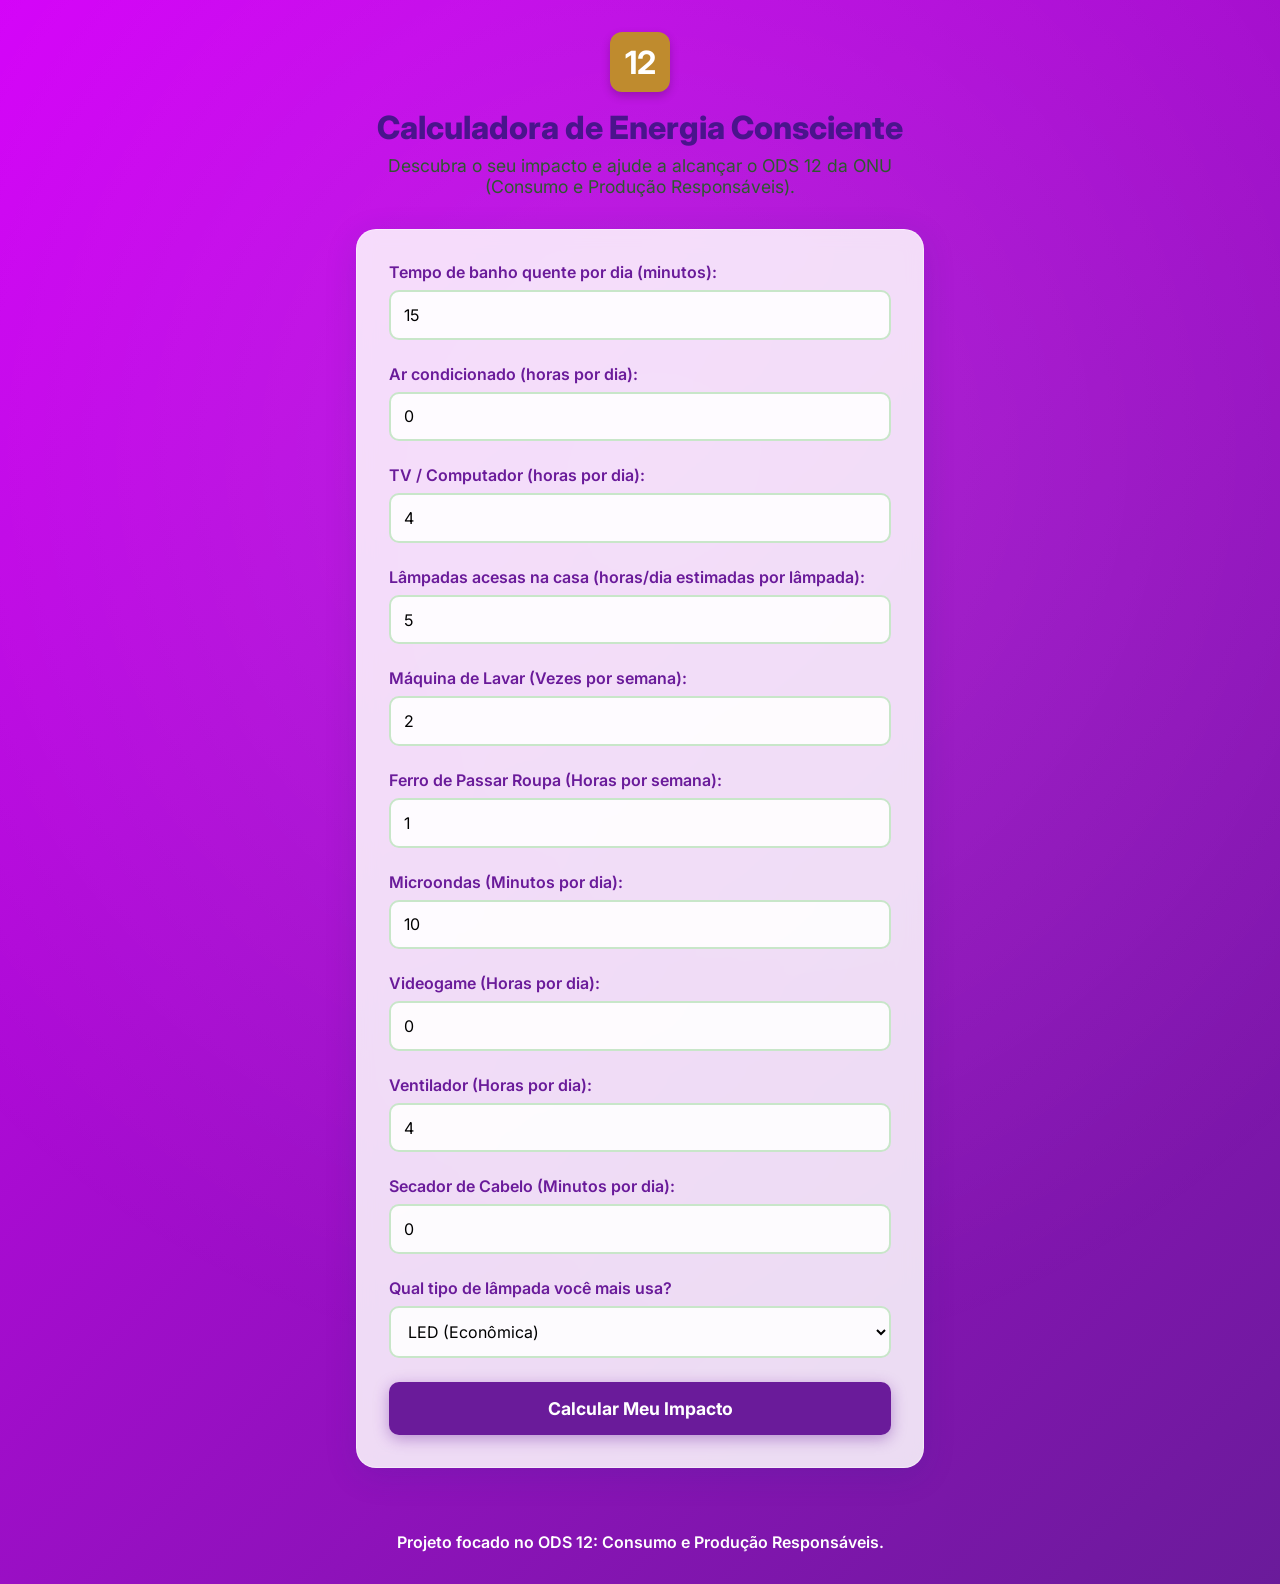
<file: index.html>
<!DOCTYPE html>
<html lang="pt-BR">
<head>
    <meta charset="UTF-8">
    <meta name="viewport" content="width=device-width, initial-scale=1.0">
    <title>ODS 12 - Calculadora de Consumo de Energia</title>
    <link rel="stylesheet" href="style.css">
    <link href="https://fonts.googleapis.com/css2?family=Inter:wght@300;400;600;700&display=swap" rel="stylesheet">
</head>
<body>
    <div class="background-animation"></div>
    
    <main class="container">
        <header>
            <div class="logo-ods">12</div>
            <h1>Calculadora de Energia Consciente</h1>
            <p>Descubra o seu impacto e ajude a alcançar o ODS 12 da ONU (Consumo e Produção Responsáveis).</p>
        </header>

        <section id="calculator-section" class="card glass">
            <form id="energy-form">
                <div class="form-group">
                    <label for="shower">Tempo de banho quente por dia (minutos):</label>
                    <input type="number" id="shower" min="0" value="15" required>
                </div>
                
                <div class="form-group">
                    <label for="ac">Ar condicionado (horas por dia):</label>
                    <input type="number" id="ac" min="0" value="0" required>
                </div>

                <div class="form-group">
                    <label for="electronics">TV / Computador (horas por dia):</label>
                    <input type="number" id="electronics" min="0" value="4" required>
                </div>

                <div class="form-group">
                    <label for="lights">Lâmpadas acesas na casa (horas/dia estimadas por lâmpada):</label>
                    <input type="number" id="lights" min="0" value="5" required>
                </div>
                
                <div class="form-group">
                    <label for="washing-machine">Máquina de Lavar (Vezes por semana):</label>
                    <input type="number" id="washing-machine" min="0" value="2" required>
                </div>

                <div class="form-group">
                    <label for="iron">Ferro de Passar Roupa (Horas por semana):</label>
                    <input type="number" id="iron" min="0" value="1" required>
                </div>

                <div class="form-group">
                    <label for="microwave">Microondas (Minutos por dia):</label>
                    <input type="number" id="microwave" min="0" value="10" required>
                </div>

                <div class="form-group">
                    <label for="videogame">Videogame (Horas por dia):</label>
                    <input type="number" id="videogame" min="0" value="0" required>
                </div>

                <div class="form-group">
                    <label for="fan">Ventilador (Horas por dia):</label>
                    <input type="number" id="fan" min="0" value="4" required>
                </div>

                <div class="form-group">
                    <label for="hairdryer">Secador de Cabelo (Minutos por dia):</label>
                    <input type="number" id="hairdryer" min="0" value="0" required>
                </div>

                <div class="form-group">
                    <label for="light-type">Qual tipo de lâmpada você mais usa?</label>
                    <select id="light-type">
                        <option value="led">LED (Econômica)</option>
                        <option value="fluorescent">Fluorescente</option>
                        <option value="incandescent">Incandescente (Antiga)</option>
                    </select>
                </div>

                <button type="submit" class="btn-primary">Calcular Meu Impacto</button>
            </form>
        </section>

        <section id="result-section" class="card glass hidden">
            <h2>Seu Resultado Mensal</h2>
            <div class="score-display">
                <span id="kwh-result">0</span> <small>kWh/mês</small>
            </div>
            
            <div class="status-box" id="status-box">
                <h3 id="status-title">Status: ...</h3>
                <p id="status-message">Mensagem...</p>
            </div>

            <div class="tips">
                <h3>💡 Dicas ODS 12 para você:</h3>
                <ul id="tips-list">
                    <!-- Tips will be injected via JS -->
                </ul>
            </div>

            <button type="button" id="recalculate-btn" class="btn-secondary">Recalcular</button>
        </section>
    </main>

    <footer>
        <p>Projeto focado no ODS 12: Consumo e Produção Responsáveis.</p>
    </footer>

    <script src="script.js"></script>
</body>
</html>
</file>
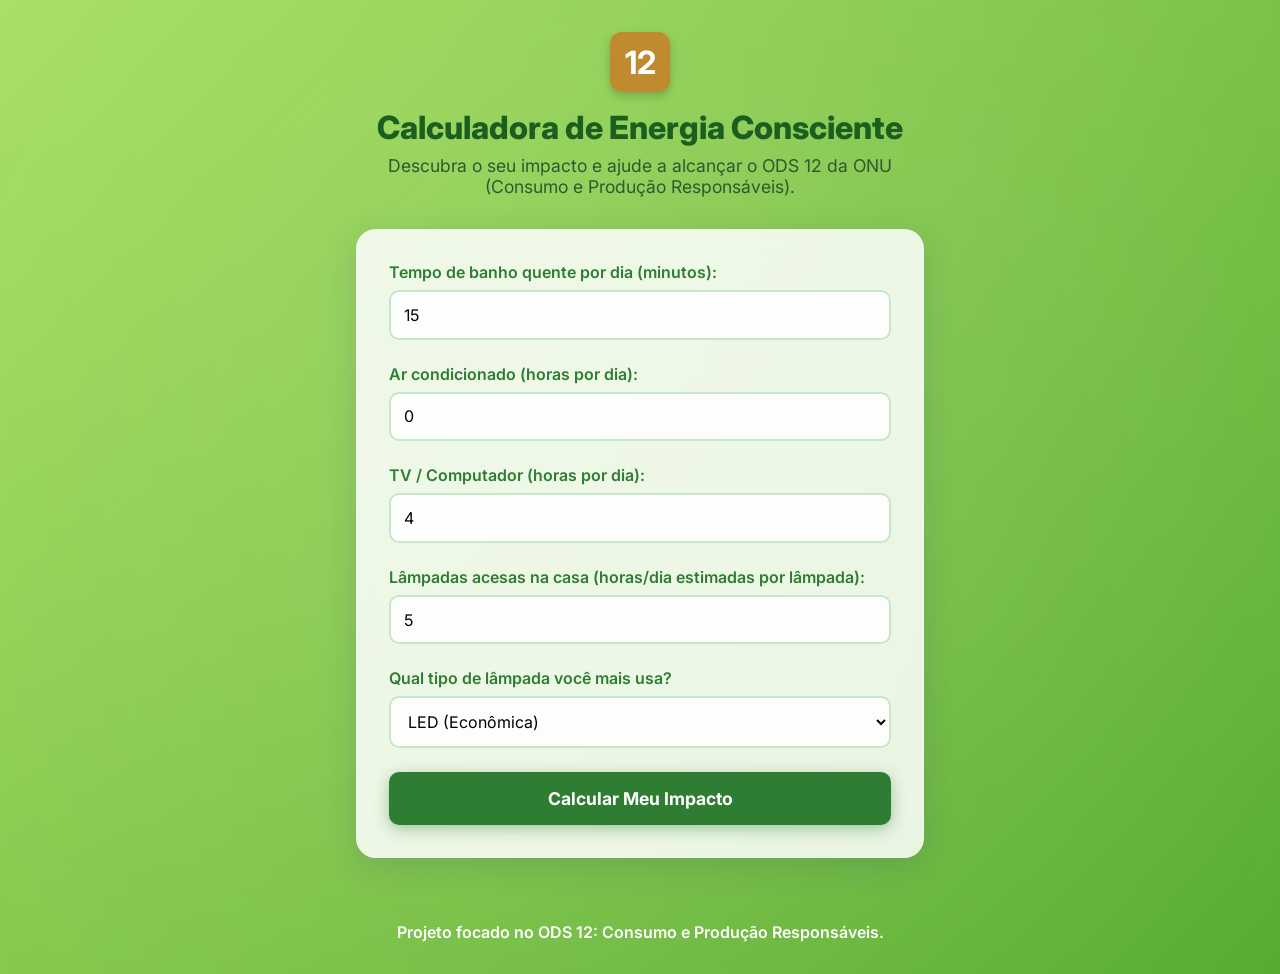
<file: projeto_ods12/index.html>
<!DOCTYPE html>
<html lang="pt-BR">
<head>
    <meta charset="UTF-8">
    <meta name="viewport" content="width=device-width, initial-scale=1.0">
    <title>ODS 12 - Calculadora de Consumo de Energia</title>
    <link rel="stylesheet" href="style.css">
    <link href="https://fonts.googleapis.com/css2?family=Inter:wght@300;400;600;700&display=swap" rel="stylesheet">
</head>
<body>
    <div class="background-animation"></div>
    
    <main class="container">
        <header>
            <div class="logo-ods">12</div>
            <h1>Calculadora de Energia Consciente</h1>
            <p>Descubra o seu impacto e ajude a alcançar o ODS 12 da ONU (Consumo e Produção Responsáveis).</p>
        </header>

        <section id="calculator-section" class="card glass">
            <form id="energy-form">
                <div class="form-group">
                    <label for="shower">Tempo de banho quente por dia (minutos):</label>
                    <input type="number" id="shower" min="0" value="15" required>
                </div>
                
                <div class="form-group">
                    <label for="ac">Ar condicionado (horas por dia):</label>
                    <input type="number" id="ac" min="0" value="0" required>
                </div>

                <div class="form-group">
                    <label for="electronics">TV / Computador (horas por dia):</label>
                    <input type="number" id="electronics" min="0" value="4" required>
                </div>

                <div class="form-group">
                    <label for="lights">Lâmpadas acesas na casa (horas/dia estimadas por lâmpada):</label>
                    <input type="number" id="lights" min="0" value="5" required>
                </div>
                
                <div class="form-group">
                    <label for="light-type">Qual tipo de lâmpada você mais usa?</label>
                    <select id="light-type">
                        <option value="led">LED (Econômica)</option>
                        <option value="fluorescent">Fluorescente</option>
                        <option value="incandescent">Incandescente (Antiga)</option>
                    </select>
                </div>

                <button type="submit" class="btn-primary">Calcular Meu Impacto</button>
            </form>
        </section>

        <section id="result-section" class="card glass hidden">
            <h2>Seu Resultado Mensal</h2>
            <div class="score-display">
                <span id="kwh-result">0</span> <small>kWh/mês</small>
            </div>
            
            <div class="status-box" id="status-box">
                <h3 id="status-title">Status: ...</h3>
                <p id="status-message">Mensagem...</p>
            </div>

            <div class="tips">
                <h3>💡 Dicas ODS 12 para você:</h3>
                <ul id="tips-list">
                    <!-- Tips will be injected via JS -->
                </ul>
            </div>

            <button type="button" id="recalculate-btn" class="btn-secondary">Recalcular</button>
        </section>
    </main>

    <footer>
        <p>Projeto focado no ODS 12: Consumo e Produção Responsáveis.</p>
    </footer>

    <script src="script.js"></script>
</body>
</html>
</file>
<file: style.css>
:root {
    --primary-color: #6a1b9a; /* purple */
    --secondary-color: #8e24aa;
    --accent-color: #ce93d8;
    --text-dark: #4a148c;
    --text-light: #ffffff;
    --bg-gradient: linear-gradient(135deg, #d500f9 0%, #6a1b9a 100%);
    --glass-bg: rgba(255, 255, 255, 0.85);
    --glass-border: rgba(255, 255, 255, 0.4);
    --shadow: 0 8px 32px 0 rgba(31, 38, 135, 0.15);
}

* {
    margin: 0;
    padding: 0;
    box-sizing: border-box;
    font-family: 'Inter', sans-serif;
}

body {
    background: var(--bg-gradient);
    min-height: 100vh;
    color: var(--text-dark);
    display: flex;
    flex-direction: column;
    align-items: center;
    position: relative;
    overflow-x: hidden;
}

/* Subtle background animation */
.background-animation {
    position: fixed;
    top: -50%;
    left: -50%;
    width: 200%;
    height: 200%;
    background: radial-gradient(circle, rgba(255,255,255,0.1) 0%, transparent 60%);
    animation: rotate 30s linear infinite;
    z-index: -1;
}

@keyframes rotate {
    0% { transform: rotate(0deg); }
    100% { transform: rotate(360deg); }
}

.container {
    width: 100%;
    max-width: 600px;
    padding: 2rem 1rem;
    flex-grow: 1;
}

header {
    text-align: center;
    margin-bottom: 2rem;
    animation: fadeInDown 0.8s ease;
}

.logo-ods {
    background-color: #bf8b2e; /* Original color for ODS 12 */
    color: white;
    width: 60px;
    height: 60px;
    margin: 0 auto 1rem;
    display: flex;
    justify-content: center;
    align-items: center;
    font-size: 2rem;
    font-weight: bold;
    border-radius: 12px;
    box-shadow: 0 4px 10px rgba(0,0,0,0.2);
}

header h1 {
    color: var(--text-dark);
    font-weight: 800;
    margin-bottom: 0.5rem;
}

header p {
    color: #2e592f;
    font-size: 1.1rem;
}

.card {
    background: var(--glass-bg);
    border: 1px solid var(--glass-border);
    border-radius: 20px;
    padding: 2rem;
    box-shadow: var(--shadow);
    backdrop-filter: blur(10px);
    transition: all 0.3s ease;
    animation: fadeInUp 0.8s ease;
}

.hidden {
    display: none !important;
}

.form-group {
    margin-bottom: 1.5rem;
}

label {
    display: block;
    margin-bottom: 0.5rem;
    font-weight: 600;
    color: var(--primary-color);
}

input, select {
    width: 100%;
    padding: 0.8rem;
    border: 2px solid #c8e6c9;
    border-radius: 10px;
    font-size: 1rem;
    transition: border-color 0.3s;
    background: rgba(255,255,255,0.9);
}

input:focus, select:focus {
    outline: none;
    border-color: var(--primary-color);
}

button {
    width: 100%;
    padding: 1rem;
    border: none;
    border-radius: 10px;
    font-size: 1.1rem;
    font-weight: 700;
    cursor: pointer;
    transition: transform 0.2s, box-shadow 0.2s, background-color 0.3s;
}

.btn-primary {
    background-color: var(--primary-color);
    color: var(--text-light);
    box-shadow: 0 4px 15px rgba(106, 27, 154, 0.4);
}

.btn-primary:hover {
    background-color: var(--secondary-color);
    transform: translateY(-2px);
    box-shadow: 0 6px 20px rgba(106, 27, 154, 0.5);
}

.btn-secondary {
    background-color: transparent;
    color: var(--primary-color);
    border: 2px solid var(--primary-color);
    margin-top: 1rem;
}

.btn-secondary:hover {
    background-color: rgba(106, 27, 154, 0.1);
}

/* Result Section */
#result-section h2 {
    text-align: center;
    color: var(--primary-color);
    margin-bottom: 1rem;
}

.score-display {
    text-align: center;
    font-size: 3.5rem;
    font-weight: 800;
    color: var(--primary-color);
    margin-bottom: 1.5rem;
}

.score-display small {
    font-size: 1.2rem;
    color: #666;
}

.status-box {
    padding: 1rem;
    border-radius: 12px;
    margin-bottom: 1.5rem;
    text-align: center;
}

.status-good { background-color: #dcedc8; color: #33691e; }
.status-warning { background-color: #fff9c4; color: #f57f17; }
.status-bad { background-color: #ffcdd2; color: #b71c1c; }

.tips h3 {
    margin-bottom: 1rem;
    color: var(--primary-color);
}

.tips ul {
    list-style-type: none;
}

.tips li {
    position: relative;
    padding-left: 1.5rem;
    margin-bottom: 0.8rem;
    line-height: 1.4;
}

.tips li::before {
    content: "🌿";
    position: absolute;
    left: 0;
    top: 0;
}

footer {
    padding: 2rem;
    text-align: center;
    color: white;
    font-weight: 600;
}

/* Animations */
@keyframes fadeInDown {
    from { opacity: 0; transform: translateY(-20px); }
    to { opacity: 1; transform: translateY(0); }
}

@keyframes fadeInUp {
    from { opacity: 0; transform: translateY(20px); }
    to { opacity: 1; transform: translateY(0); }
}

@media (max-width: 480px) {
    .container { padding: 1rem; }
    .score-display { font-size: 2.5rem; }
}
</file>
<file: projeto_ods12/style.css>
:root {
    --primary-color: #2e7d32; /* ODS 12 dark green */
    --secondary-color: #4caf50;
    --accent-color: #81c784;
    --text-dark: #1b5e20;
    --text-light: #ffffff;
    --bg-gradient: linear-gradient(135deg, #a8e063 0%, #56ab2f 100%);
    --glass-bg: rgba(255, 255, 255, 0.85);
    --glass-border: rgba(255, 255, 255, 0.4);
    --shadow: 0 8px 32px 0 rgba(31, 38, 135, 0.15);
}

* {
    margin: 0;
    padding: 0;
    box-sizing: border-box;
    font-family: 'Inter', sans-serif;
}

body {
    background: var(--bg-gradient);
    min-height: 100vh;
    color: var(--text-dark);
    display: flex;
    flex-direction: column;
    align-items: center;
    position: relative;
    overflow-x: hidden;
}

/* Subtle background animation */
.background-animation {
    position: fixed;
    top: -50%;
    left: -50%;
    width: 200%;
    height: 200%;
    background: radial-gradient(circle, rgba(255,255,255,0.1) 0%, transparent 60%);
    animation: rotate 30s linear infinite;
    z-index: -1;
}

@keyframes rotate {
    0% { transform: rotate(0deg); }
    100% { transform: rotate(360deg); }
}

.container {
    width: 100%;
    max-width: 600px;
    padding: 2rem 1rem;
    flex-grow: 1;
}

header {
    text-align: center;
    margin-bottom: 2rem;
    animation: fadeInDown 0.8s ease;
}

.logo-ods {
    background-color: #bf8b2e; /* Original color for ODS 12 */
    color: white;
    width: 60px;
    height: 60px;
    margin: 0 auto 1rem;
    display: flex;
    justify-content: center;
    align-items: center;
    font-size: 2rem;
    font-weight: bold;
    border-radius: 12px;
    box-shadow: 0 4px 10px rgba(0,0,0,0.2);
}

header h1 {
    color: var(--text-dark);
    font-weight: 800;
    margin-bottom: 0.5rem;
}

header p {
    color: #2e592f;
    font-size: 1.1rem;
}

.card {
    background: var(--glass-bg);
    border: 1px solid var(--glass-border);
    border-radius: 20px;
    padding: 2rem;
    box-shadow: var(--shadow);
    backdrop-filter: blur(10px);
    transition: all 0.3s ease;
    animation: fadeInUp 0.8s ease;
}

.hidden {
    display: none !important;
}

.form-group {
    margin-bottom: 1.5rem;
}

label {
    display: block;
    margin-bottom: 0.5rem;
    font-weight: 600;
    color: var(--primary-color);
}

input, select {
    width: 100%;
    padding: 0.8rem;
    border: 2px solid #c8e6c9;
    border-radius: 10px;
    font-size: 1rem;
    transition: border-color 0.3s;
    background: rgba(255,255,255,0.9);
}

input:focus, select:focus {
    outline: none;
    border-color: var(--primary-color);
}

button {
    width: 100%;
    padding: 1rem;
    border: none;
    border-radius: 10px;
    font-size: 1.1rem;
    font-weight: 700;
    cursor: pointer;
    transition: transform 0.2s, box-shadow 0.2s, background-color 0.3s;
}

.btn-primary {
    background-color: var(--primary-color);
    color: var(--text-light);
    box-shadow: 0 4px 15px rgba(46, 125, 50, 0.4);
}

.btn-primary:hover {
    background-color: var(--secondary-color);
    transform: translateY(-2px);
    box-shadow: 0 6px 20px rgba(46, 125, 50, 0.5);
}

.btn-secondary {
    background-color: transparent;
    color: var(--primary-color);
    border: 2px solid var(--primary-color);
    margin-top: 1rem;
}

.btn-secondary:hover {
    background-color: rgba(46, 125, 50, 0.1);
}

/* Result Section */
#result-section h2 {
    text-align: center;
    color: var(--primary-color);
    margin-bottom: 1rem;
}

.score-display {
    text-align: center;
    font-size: 3.5rem;
    font-weight: 800;
    color: var(--primary-color);
    margin-bottom: 1.5rem;
}

.score-display small {
    font-size: 1.2rem;
    color: #666;
}

.status-box {
    padding: 1rem;
    border-radius: 12px;
    margin-bottom: 1.5rem;
    text-align: center;
}

.status-good { background-color: #dcedc8; color: #33691e; }
.status-warning { background-color: #fff9c4; color: #f57f17; }
.status-bad { background-color: #ffcdd2; color: #b71c1c; }

.tips h3 {
    margin-bottom: 1rem;
    color: var(--primary-color);
}

.tips ul {
    list-style-type: none;
}

.tips li {
    position: relative;
    padding-left: 1.5rem;
    margin-bottom: 0.8rem;
    line-height: 1.4;
}

.tips li::before {
    content: "🌿";
    position: absolute;
    left: 0;
    top: 0;
}

footer {
    padding: 2rem;
    text-align: center;
    color: white;
    font-weight: 600;
}

/* Animations */
@keyframes fadeInDown {
    from { opacity: 0; transform: translateY(-20px); }
    to { opacity: 1; transform: translateY(0); }
}

@keyframes fadeInUp {
    from { opacity: 0; transform: translateY(20px); }
    to { opacity: 1; transform: translateY(0); }
}

@media (max-width: 480px) {
    .container { padding: 1rem; }
    .score-display { font-size: 2.5rem; }
}
</file>
